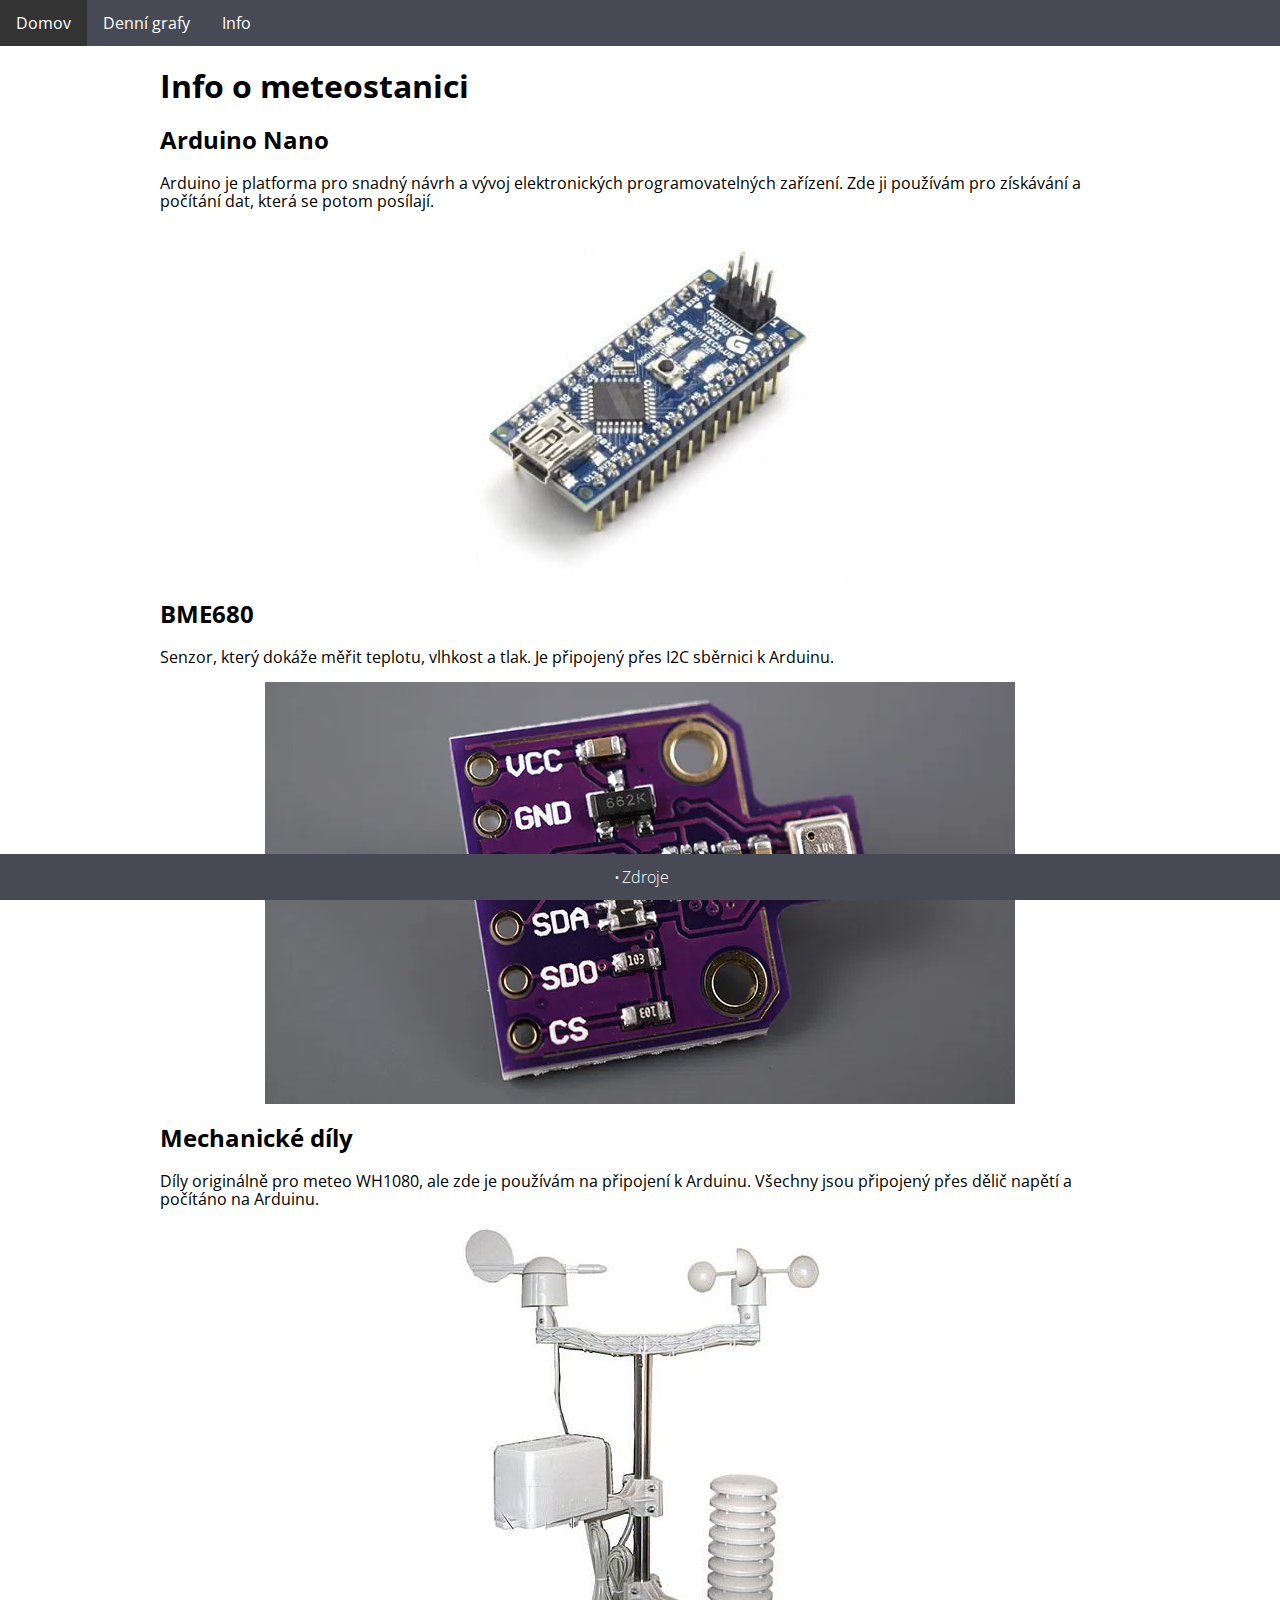
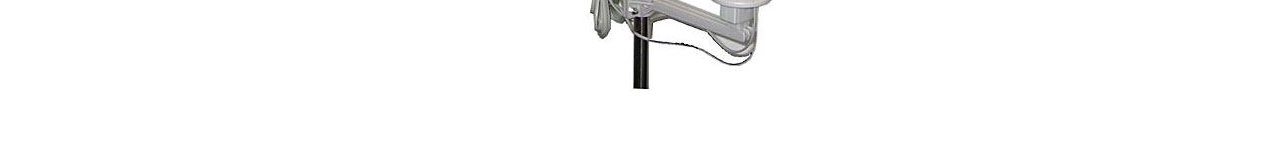
<file: info.html>
<!DOCTYPE html>
<html lang="en">
<head>
  <meta charset="UTF-8">
  <meta http-equiv="X-UA-Compatible" content="IE=edge">
  <meta name="viewport" content="width=device-width, initial-scale=1.0">
  <title>Meteostanice</title>
  <link rel="stylesheet" href="./styles/normalize.css">
  <link rel="stylesheet" href="styles/main.css">
  <link rel="stylesheet" href="styles/info.css">
</head>
<body>
  <header>
    <nav>
      <ul>
        <li><a href="./index.html">Domov</a></li>
        <li><a href="./day.html">Denní grafy</a></li>
        <li><a href="#">Info</a></li>
      </ul>
    </nav>
  </header>
  <div class="viewBar">
    <h1>Info o meteostanici</h1>
    <article>
      <h2>Arduino Nano</h2>
      <p>Arduino je platforma pro snadný návrh a vývoj elektronických programovatelných zařízení. Zde ji používám pro získávání a počítání dat, která se potom posílají.</p>
      <img alt="arduino" src="./images/arduino.jpg">
    </article>
    <article>
      <h2>BME680</h2>
      <p>Senzor, který dokáže měřit teplotu, vlhkost a tlak. Je připojený přes I2C sběrnici k Arduinu.</p>
      <img alt="bme680" src="./images/bme680.webp">
    </article>
    <article>
      <h2>Mechanické díly</h2>
      <p>Díly originálně pro meteo WH1080, ale zde je používám na připojení k Arduinu. Všechny jsou připojený přes dělič napětí a počítáno na Arduinu.</p>
      <img alt="díly" src="./images/t110.jpg">
    </article>
  </div>
  <footer>
    <ul>
      <li><a href="./zdroje.html ">Zdroje</a></li>
    </ul>
  </footer>
</body>
</html>
</file>
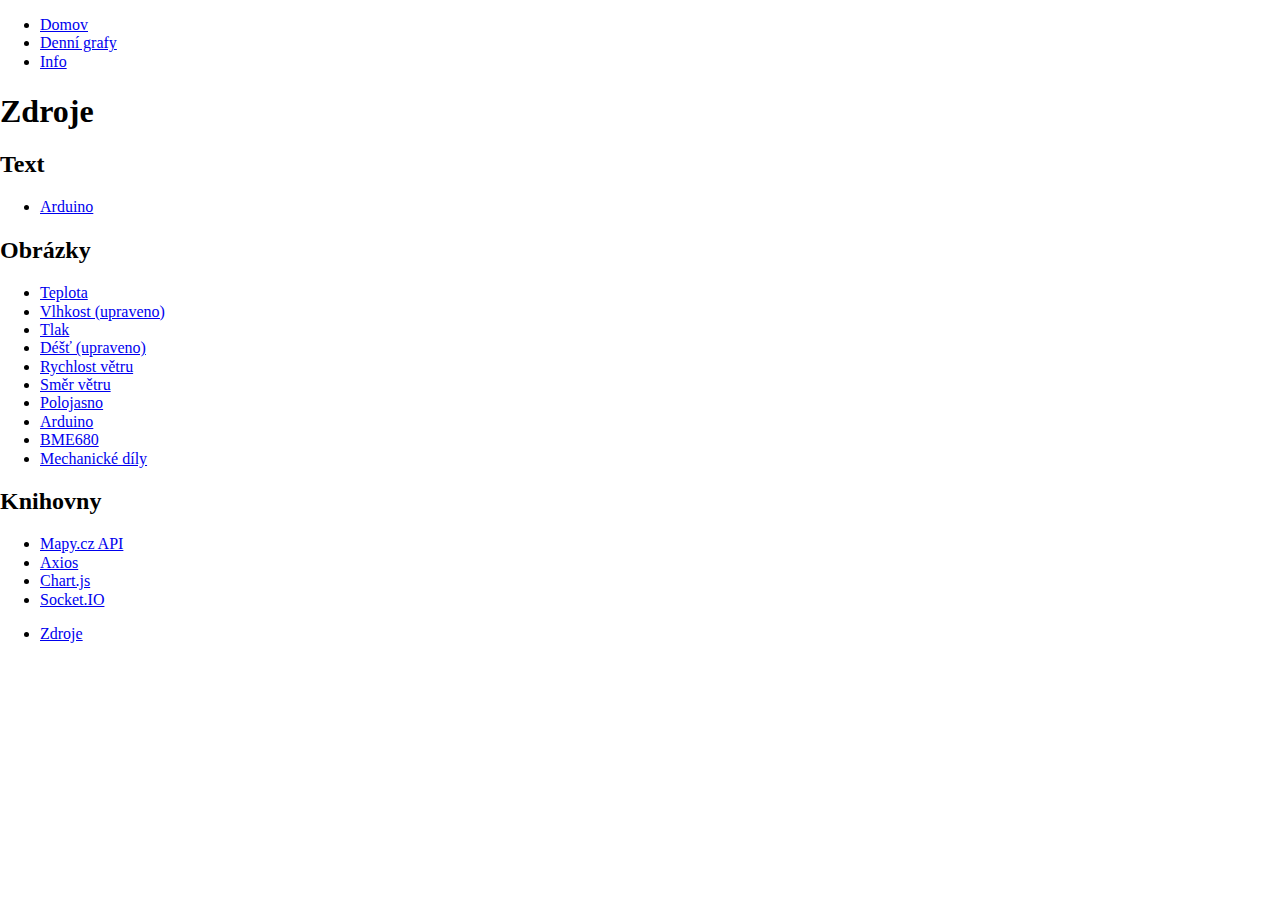
<file: zdroje.html>
<!doctype html>
<html lang="cs">
<head>
    <meta charset="UTF-8">
    <meta http-equiv="X-UA-Compatible" content="IE=edge">
    <meta name="viewport" content="width=device-width, initial-scale=1.0">
    <meta http-equiv="X-UA-Compatible" content="ie=edge">
    <title>Zdroje</title>
    <link rel="stylesheet" href="./styles/normalize.css">
</head>
<body>
    <header>
        <nav>
            <ul>
                <li><a href="./index.html">Domov</a></li>
                <li><a href="#">Denní grafy</a></li>
                <li><a href="./info.html">Info</a></li>
            </ul>
        </nav>
    </header>
    <h1>Zdroje</h1>
    <h2>Text</h2>
    <ul>
        <li><a href="https://www.alza.cz/arduino-nano-v3-0-d569054.htm">Arduino</a></li>
    </ul>
    <h2>Obrázky</h2>
    <ul>
        <li><a href="https://icons.getbootstrap.com/icons/thermometer/">Teplota</a></li>
        <li><a href="https://icons.getbootstrap.com/icons/moisture/">Vlhkost (upraveno)</a></li>
        <li><a href="https://wdrfree.com/stock-vector/download/atmospheric-pressure-glyph-icon-vector-334719048">Tlak</a></li>
        <li><a href="https://icons.getbootstrap.com/icons/bucket/">Déšť (upraveno)</a></li>
        <li><a href="https://www.iconfinder.com/icons/2843569/air_weather_wind_windy_icon">Rychlost větru</a></li>
        <li><a href="https://www.svgrepo.com/svg/6274/windsock">Směr větru</a></li>
        <li><a href="https://undraw.co/illustrations">Polojasno</a></li>
        <li><a href="https://www.alza.cz/arduino-nano-v3-0-d569054.htm">Arduino</a></li>
        <li><a href="https://randomnerdtutorials.com/bme680-sensor-arduino-gas-temperature-humidity-pressure/">BME680</a></li>
        <li><a href="https://hadex.cz/t110-vnejsi-mechanicke-dily-k-meteo-wh1080-a-wh1090/">Mechanické díly</a></li>
    </ul>
    <h2>Knihovny</h2>
    <ul>
        <li><a href="https://api.mapy.cz/loader.js">Mapy.cz API</a></li>
        <li><a href="https://www.npmjs.com/package/axios">Axios</a></li>
        <li><a href="https://www.chartjs.org/">Chart.js</a></li>
        <li><a href="https://socket.io/">Socket.IO</a></li>
    </ul>
    <footer>
        <ul>
            <li><a href="#">Zdroje</a></li>
        </ul>
    </footer>
</body>
</html>
</file>
<file: styles/main.css>
:root {
    font-family: 'Open Sans', sans-serif;
    height: 100%;
    --mountbatten-pink: #9e788fff;
    --wild-blue-yonder: #a9b3ceff;
    --middle-blue-green: #7cdedcff;
    --shadow-blue: #7284a8ff;
    --dark-liver: #474954ff;
}

.viewBar {
    max-width: 960px;
    margin: 0 auto;
    padding-bottom: 4em;
}

ul {
    list-style-type: none;
    margin: 0;
    padding: 0;
    overflow: hidden;
    background-color: var(--dark-liver);
}

li {
    float: left;
}

li a {
    display: block;
    color: white;
    text-align: center;
    padding: 14px 16px;
    text-decoration: none;
}

li a:hover {
    background-color: #333;
}

@font-face {
    font-family: 'Open Sans';
    src: url('../fonts/OpenSans-Regular.ttf') format("truetype"),
         url('../fonts/OpenSans-Regular.woff2') format("woff2");
    font-weight: 400;
}

@font-face {
    font-family: 'Open Sans';
    src: url('../fonts/OpenSans-Bold.ttf') format("truetype"),
    url('../fonts/OpenSans-Bold.woff2') format("woff2");
    font-weight: 700;
}

@font-face {
    font-family: 'Open Sans';
    src: url('../fonts/OpenSans-Light.ttf') format("truetype"),
    url('../fonts/OpenSans-Light.woff2') format("woff2");
    font-weight: 300;
}

footer {
    position: fixed;
    left: 0;
    bottom: 0;
    width: 100%;
    background-color: var(--dark-liver);
    color: whitesmoke;
    text-align: center;
    display: flex;
    justify-content: center;
    font-weight: 300;
}

footer li a::before {
    content: "•";
    color: white;
    width: 10px;
    height: 10px;
    display: inline-block;
}
</file>
<file: styles/info.css>
img {
    display: block;
    margin-left: auto;
    margin-right: auto;
}
</file>
